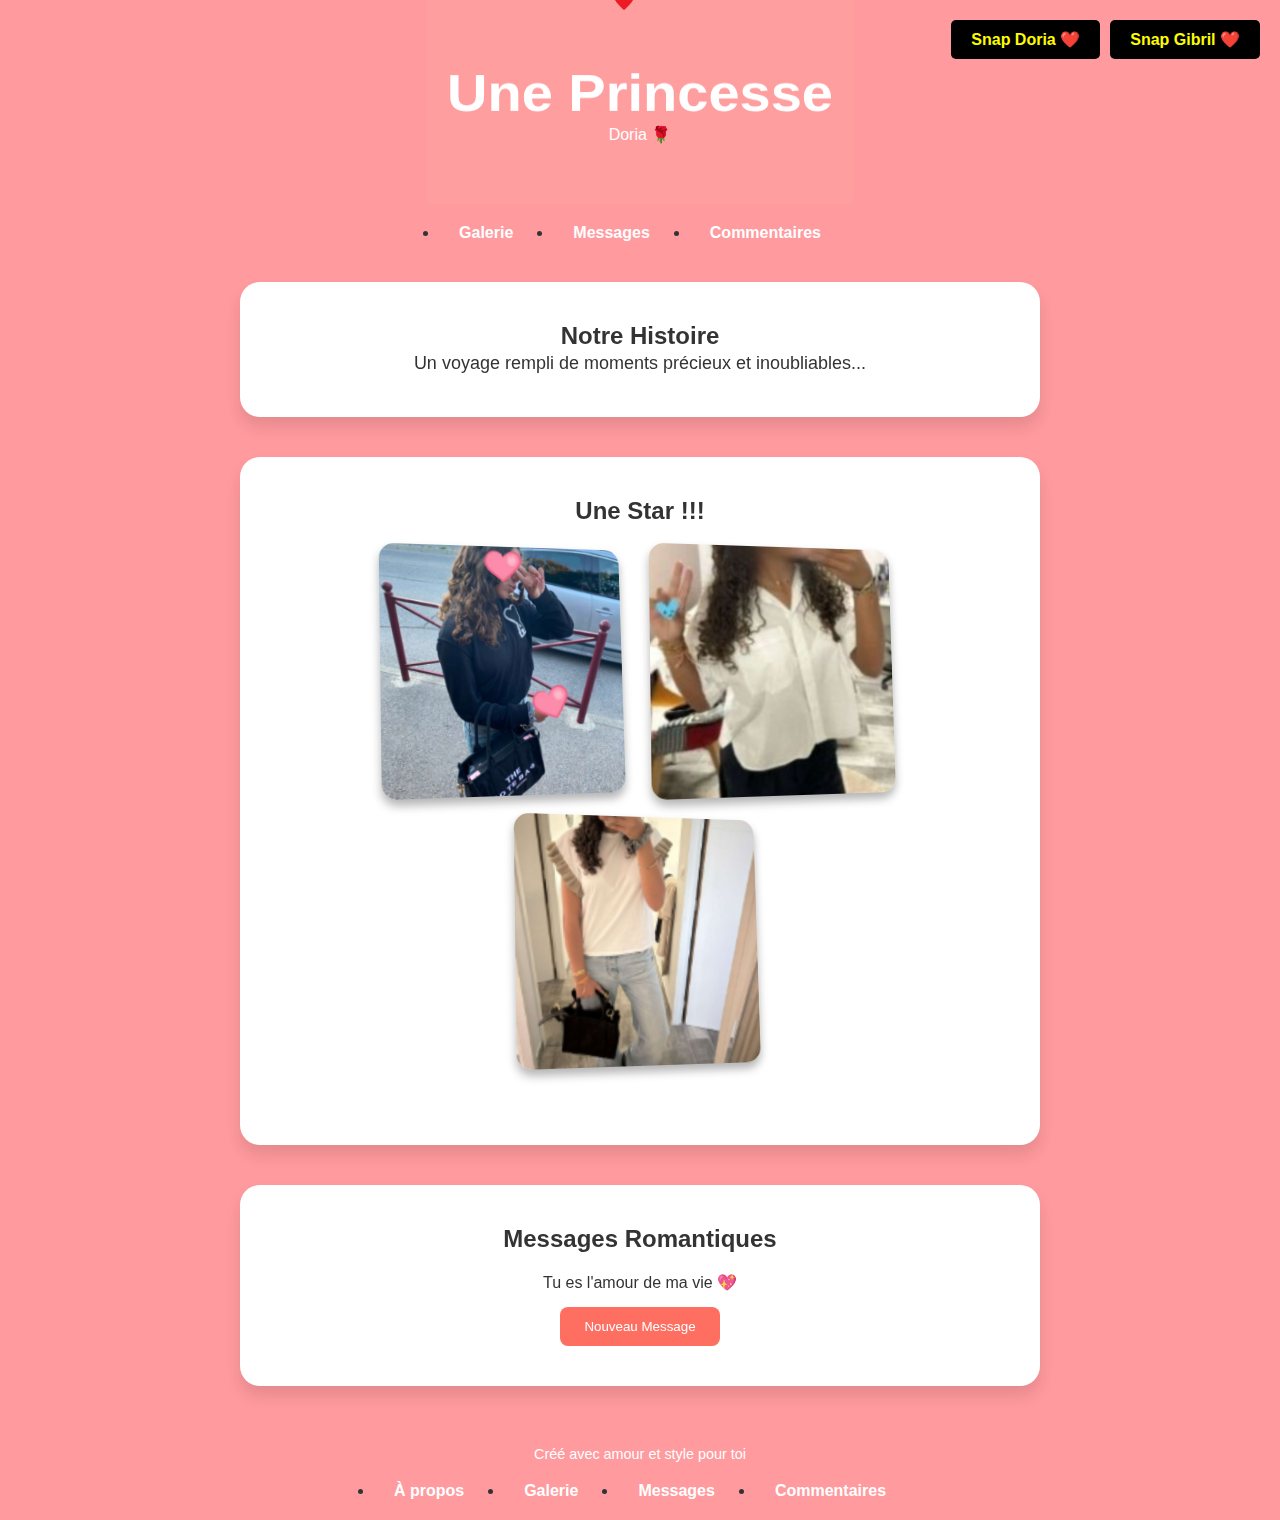
<file: index.html>
<!DOCTYPE html>
<html lang="fr">
<head>
    <meta charset="UTF-8">
    <meta name="viewport" content="width=device-width, initial-scale=1.0">
    <title> Doria </title>
    <link rel="stylesheet" href="style.css">
</head>
<body>
    <!-- Curseur en forme de cœur -->
    <div class="heart-cursor" id="heart-cursor"></div>

    <div class="hero-section">
        <h1>Une Princesse</h1>
        <p> Doria 🌹</p>
    </div>

    <nav>
        <ul>
            
            <li><a href="gallery.html">Galerie</a></li> <!-- Lien vers la page galerie -->
            <li><a href="#messages">Messages</a></li>
        </li> <li><a href="comments.html">Commentaires</a></li> <!-- Nouveau lien vers la page des commentaires -->
        </ul>
    </nav>

    <section id="about" class="section about-section">
        <h2>Notre Histoire</h2>
        <p>Un voyage rempli de moments précieux et inoubliables...</p>
    </section>

    <section id="gallery" class="section gallery-section">
        <h2>Une Star !!!</h2>
        <div class="gallery-container">
            <div class="gallery-item"><img src="images/image1.jpg" alt="Souvenir 1"></div>
            <div class="gallery-item"><img src="images/image2.jpg" alt="Souvenir 2"></div>
            <div class="gallery-item"><img src="images/image3.jpg" alt="Souvenir 3"></div>
        </div>
    </section>

    <section id="messages" class="section message-section">
        <h2>Messages Romantiques</h2>
        <div id="message-container">
            <p id="message">Tu es l'amour de ma vie 💖</p>
            <button onclick="newMessage()">Nouveau Message</button>
        </div>
    </section>

    <footer>
        <p>Créé avec amour et style pour toi</p>
    </footer>

    <script src="script.js"></script>
</body>
</html>
<nav>
    <ul>
        <li><a href="propos.html">À propos</a></li>
        <li><a href="gallery.html">Galerie</a></li> <!-- Lien vers la page galerie -->
        <li><a href="#messages">Messages</a></li>
        <!-- Lien vers Snapchat -->
        <li class="snap-container">
            <a href="https://www.snapchat.com/add/doriamars" target="_blank" class="snap-link">
                Snap Doria ❤️
            </a>
            <a href="https://www.snapchat.com/add/gibril13k15" target="_blank" class="snap-link">
                Snap Gibril ❤️
            </a>
        </li> <li><a href="comments.html">Commentaires</a></li> <!-- Nouveau lien vers la page des commentaires -->
    </ul>
</nav>
</file>
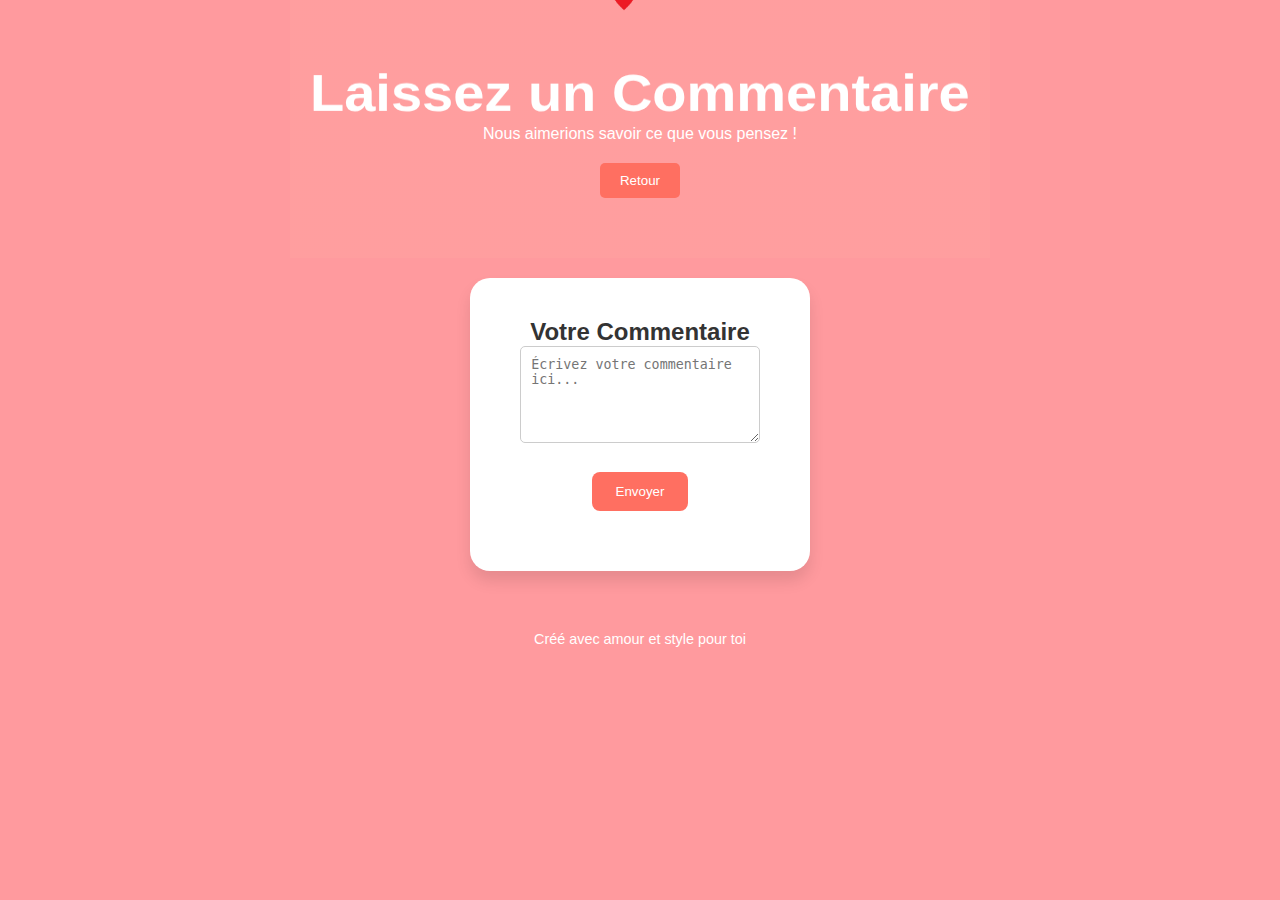
<file: comments.html>
<!DOCTYPE html>
<html lang="fr">
<head>
    <meta charset="UTF-8">
    <meta name="viewport" content="width=device-width, initial-scale=1.0">
    <title>Commentaires</title>
    <link rel="stylesheet" href="style.css">
</head>
<body>
    <div class="heart-cursor" id="heart-cursor"></div>

    <div class="hero-section">
        <h1>Laissez un Commentaire</h1>
        <p>Nous aimerions savoir ce que vous pensez !</p>
        <button class="back-button" onclick="goBack()">Retour</button> <!-- Bouton de retour -->
    </div>

    <section class="comment-section">
        <h2>Votre Commentaire</h2>
        <form id="commentForm">
            <textarea id="commentInput" rows="5" placeholder="Écrivez votre commentaire ici..."></textarea>
            <button type="submit">Envoyer</button>
        </form>
        <div id="commentList"></div>
    </section>

    <footer>
        <p>Créé avec amour et style pour toi</p>
    </footer>

    <script src="script.js"></script>
</body>
</html>
</file>
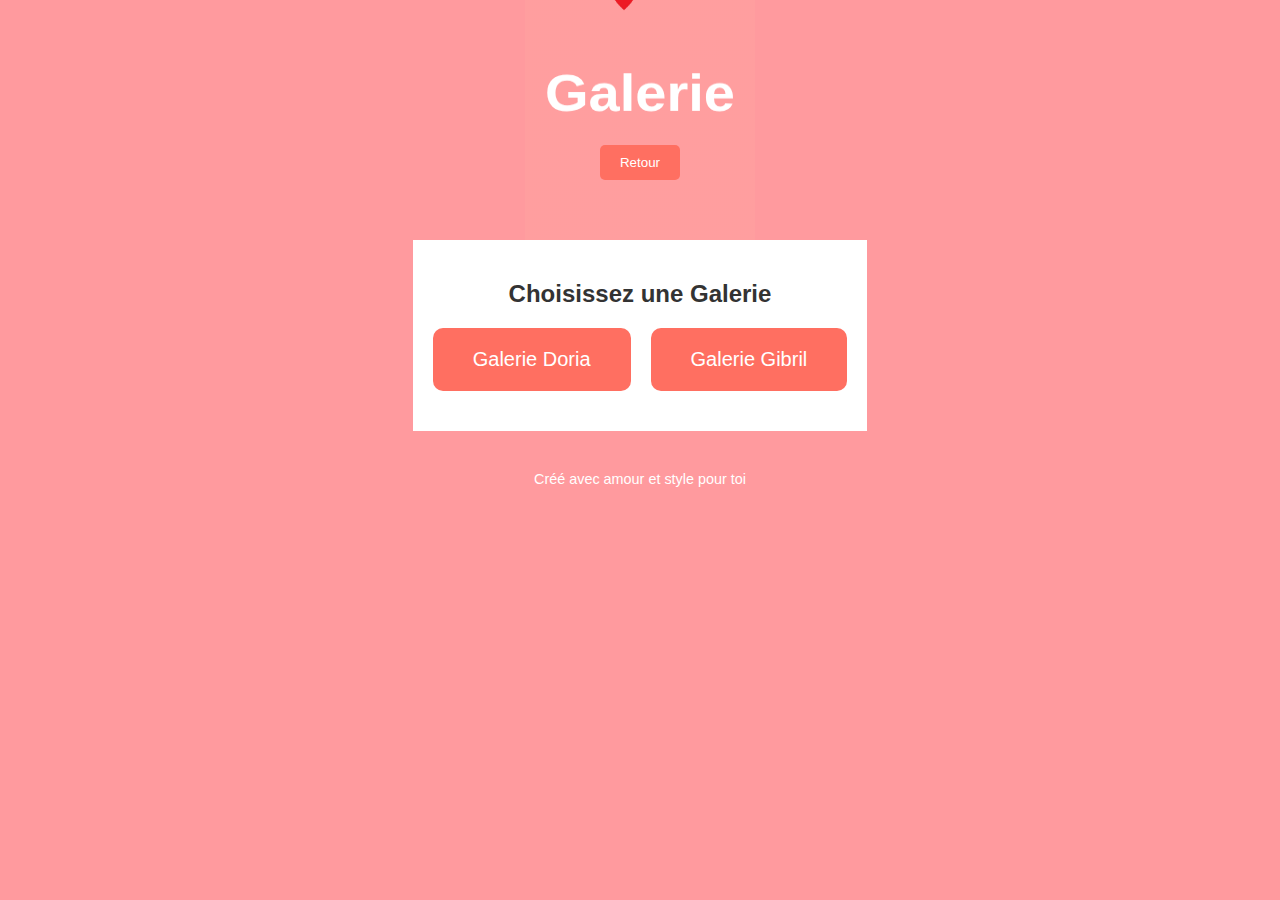
<file: gallery.html>
<!DOCTYPE html>
<html lang="fr">
<head>
    <meta charset="UTF-8">
    <meta name="viewport" content="width=device-width, initial-scale=1.0">
    <title>Galerie</title>
    <link rel="stylesheet" href="style.css">
</head>
<body>
    <div class="heart-cursor" id="heart-cursor"></div>

    <div class="hero-section">
        <h1>Galerie</h1>
        <button class="back-button" onclick="goBack()">Retour</button> <!-- Bouton de retour -->
    </div>

    <section class="gallery-section">
        <h2>Choisissez une Galerie</h2>
        <div class="button-container">
            <a href="doria.html" class="gallery-button">Galerie Doria</a>
            <a href="gibril.html" class="gallery-button">Galerie Gibril</a>
        </div>
    </section>

    <footer>
        <p>Créé avec amour et style pour toi</p>
    </footer>

    <script src="script.js"></script>
</body>
</html>
</file>
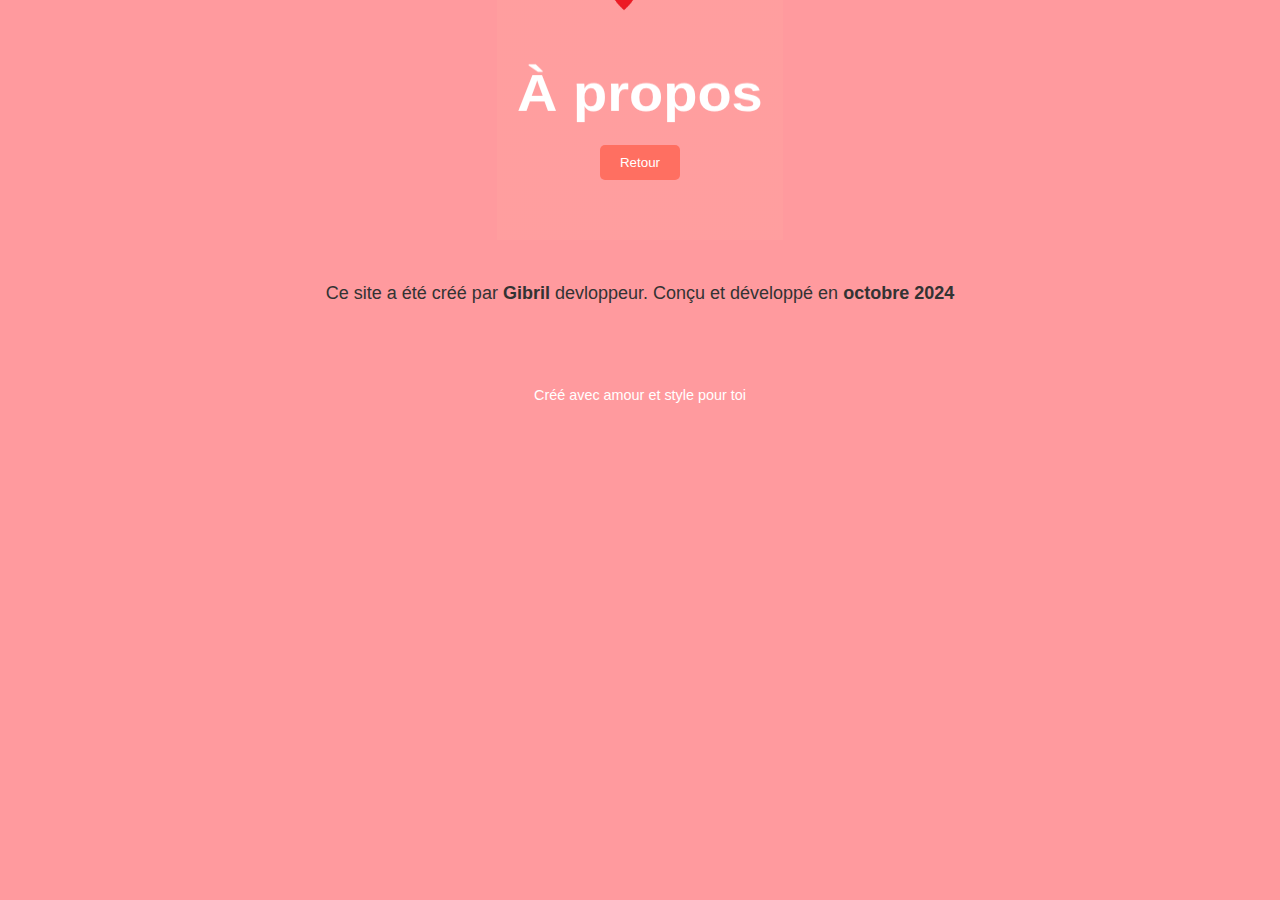
<file: propos.html>
<!DOCTYPE html>
<html lang="fr">
<head>
    <meta charset="UTF-8">
    <meta name="viewport" content="width=device-width, initial-scale=1.0">
    <title>À propos</title>
    <link rel="stylesheet" href="style.css">
</head>
<body>
    <div class="heart-cursor" id="heart-cursor"></div>

    <div class="hero-section">
        <h1>À propos</h1>
        <button class="back-button" onclick="goBack()">Retour</button> <!-- Bouton de retour -->
    </div>

    <section class="about-section">
        <p>
            Ce site a été créé par <strong>Gibril </strong> devloppeur. Conçu et développé en <strong>octobre 2024</strong>
    </section>

    <footer>
        <p>Créé avec amour et style pour toi</p>
    </footer>

    <script src="script.js"></script>
</body>
</html>
</file>
<file: style.css>
/* Style de base */
* {
    margin: 0;
    padding: 0;
    box-sizing: border-box;
    cursor: none;
}

body {
    font-family: 'Arial', sans-serif;
    color: #333;
    background: linear-gradient(135deg, #ff9a9e, #ff9a9e);
    display: flex;
    flex-direction: column;
    align-items: center;
    overflow-x: hidden;
}

/* Curseur en forme de cœur */
.heart-cursor {
    position: fixed;
    width: 32px;
    height: 32px;
    background-image: url('images/coeur.png');
    background-size: cover;
    transform: translate(-50%, -50%);
    pointer-events: none;
    z-index: 10000;
}

/* Animations de flottaison */
@keyframes float {
    0%, 100% { transform: translateY(0); }
    50% { transform: translateY(-10px); }
}

@keyframes float3D {
    0%, 100% { transform: rotateY(0deg) rotateX(0deg); }
    50% { transform: rotateY(15deg) rotateX(5deg); }
}

/* Section Héros */
.hero-section {
    display: flex;
    flex-direction: column;
    align-items: center;
    text-align: center;
    padding: 60px 20px;
    color: white;
    background: radial-gradient(circle, rgba(255, 159, 159, 0.8), rgba(255, 159, 159, 0.8));
    animation: float 4s ease-in-out infinite;
}

h1 {
    font-size: 3.5em;
    font-weight: bold;
    transform: rotateX(20deg);
    perspective: 1000px;
    animation: float3D 5s ease-in-out infinite;
}

nav ul {
    display: flex;
    gap: 20px;
    margin: 20px;
}

nav ul li a {
    text-decoration: none;
    font-weight: bold;
    color: white;
    padding: 10px 20px;
    border-radius: 5px;
    transition: transform 0.3s;
}

nav ul li a:hover {
    transform: scale(1.1);
}

/* Sections */
.section {
    padding: 40px 20px;
    text-align: center;
    margin: 20px 0;
    color: #333;
    background: #fff;
    border-radius: 20px;
    width: 90%;
    max-width: 800px;
    box-shadow: 0px 10px 15px rgba(0, 0, 0, 0.1);
    transform-style: preserve-3d;
    transition: transform 0.3s;
}

.section:hover {
    transform: translateY(-10px) rotateX(5deg) rotateY(5deg);
}

/* Galerie d'images */
.gallery-container {
    display: flex;
    gap: 20px;
    justify-content: center;
    flex-wrap: wrap;
}

.gallery-item {
    width: 250px;
    height: 250px;
    perspective: 1000px;
    transition: transform 0.3s;
    animation: float 4s ease-in-out infinite;
}

.gallery-item img {
    width: 100%;
    height: 100%;
    object-fit: cover;
    border-radius: 15px;
    box-shadow: 0 6px 10px rgba(0, 0, 0, 0.3);
    transform: rotateY(15deg) rotateX(5deg);
    transition: transform 0.5s, box-shadow 0.5s;
}

.gallery-item:hover img {
    transform: rotateY(-15deg) rotateX(0deg) scale(1.05);
    box-shadow: 0 10px 20px rgba(0, 0, 0, 0.4);
}

/* Messages */
#message-container {
    margin-top: 20px;
}

button {
    margin-top: 15px;
    padding: 12px 24px;
    background-color: #ff6f61;
    border: none;
    color: white;
    border-radius: 8px;
    cursor: pointer;
    transition: background-color 0.3s, transform 0.2s;
}

button:hover {
    background-color: #ff4a4a;
    transform: translateY(-3px);
}

footer {
    margin-top: 40px;
    font-size: 0.9em;
    color: white;
}
/* Positionner la section Snapchat en haut à droite */
.snap-container {
    position: absolute; /* Pour le placer en haut à droite */
    top: 20px; /* Ajuste la distance du haut */
    right: 20px; /* Ajuste la distance de la droite */
    display: flex; /* Pour aligner horizontalement */
    gap: 10px; /* Espace entre les liens */
}

.snap-link {
    color: #FFFC00; /* Couleur jaune pour rappeler Snapchat */
    font-weight: bold;
    text-decoration: none;
    padding: 10px 20px;
    border-radius: 5px;
    background-color: #000000; /* Fond noir pour ressembler aux couleurs de Snapchat */
    transition: transform 0.3s;
}

.snap-link:hover {
    transform: scale(1.1);
    background-color: #FFFC00;
    color: #000000;
}
/* Section des commentaires */
.comment-section {
    padding: 40px 20px;
    text-align: center;
    margin: 20px 0;
    background: #fff;
    border-radius: 20px;
    box-shadow: 0px 10px 15px rgba(0, 0, 0, 0.1);
}

/* Style du textarea */
#commentInput {
    width: 80%;
    max-width: 600px;
    padding: 10px;
    border-radius: 5px;
    border: 1px solid #ccc;
    margin-bottom: 10px;
}

/* Style du bouton */
button {
    padding: 12px 24px;
    background-color: #ff6f61;
    border: none;
    color: white;
    border-radius: 8px;
    cursor: pointer;
    transition: background-color 0.3s, transform 0.2s;
}

button:hover {
    background-color: #ff4a4a;
    transform: translateY(-3px);
}

/* Liste des commentaires */
#commentList {
    margin-top: 20px;
    max-width: 600px;
    margin-left: auto;
    margin-right: auto;
    text-align: left;
}

.comment {
    background-color: #f9f9f9;
    padding: 10px;
    border-radius: 5px;
    margin-bottom: 10px;
    border-left: 4px solid #ff6f61;
}
/* Style du bouton de retour */
.back-button {
    padding: 10px 20px;
    background-color: #ff6f61; /* Couleur de fond */
    color: white; /* Couleur du texte */
    border: none; /* Pas de bordure */
    border-radius: 5px; /* Coins arrondis */
    cursor: pointer; /* Curseur main */
    transition: background-color 0.3s; /* Animation de changement de couleur */
    margin-top: 20px; /* Espacement au-dessus */
}

.back-button:hover {
    background-color: #ff4a4a; /* Couleur lors du survol */
}
/* Section de la galerie */
.gallery-section {
    padding: 40px 20px;
    text-align: center;
    background: #fff;
}

/* Conteneur de la galerie */
.gallery-container {
    display: flex;
    justify-content: center;
    flex-wrap: wrap; /* Permet d'avoir plusieurs lignes si nécessaire */
    margin-bottom: 40px;
}

/* Images de la galerie */
.gallery-image {
    width: 300px; /* Largeur des images */
    height: auto; /* Hauteur auto pour garder les proportions */
    margin: 10px; /* Espacement entre les images */
    border-radius: 10px; /* Coins arrondis */
    box-shadow: 0px 4px 8px rgba(0, 0, 0, 0.1); /* Ombre des images */
    transition: transform 0.3s; /* Animation lors du survol */
}

.gallery-image:hover {
    transform: scale(1.05); /* Agrandir l'image au survol */
}
/* Section de la galerie */
.gallery-section {
    padding: 40px 20px;
    text-align: center;
    background: #fff;
}

/* Conteneur des boutons */
.button-container {
    display: flex;
    justify-content: center;
    gap: 20px; /* Espace entre les boutons */
    margin-top: 20px;
}

/* Style des boutons de galerie */
.gallery-button {
    padding: 20px 40px;
    background-color: #ff6f61; /* Couleur de fond */
    color: white; /* Couleur du texte */
    border: none; /* Pas de bordure */
    border-radius: 10px; /* Coins arrondis */
    text-decoration: none; /* Pas de soulignement */
    font-size: 20px; /* Taille de police */
    transition: background-color 0.3s, transform 0.2s; /* Animation */
}

.gallery-button:hover {
    background-color: #ff4a4a; /* Couleur au survol */
    transform: scale(1.05); /* Agrandir au survol */
}

/* Conteneur de la galerie */
.gallery-container {
    display: flex;
    justify-content: center;
    flex-wrap: wrap; /* Permet d'avoir plusieurs lignes si nécessaire */
    margin-top: 20px;
}

/* Images de la galerie */
.gallery-image {
    width: 300px; /* Largeur des images */
    height: auto; /* Hauteur auto pour garder les proportions */
    margin: 10px; /* Espacement entre les images */
    border-radius: 10px; /* Coins arrondis */
    box-shadow: 0px 4px 8px rgba(0, 0, 0, 0.1); /* Ombre des images */
    transition: transform 0.3s; /* Animation lors du survol */
}

.gallery-image:hover {
    transform: scale(1.05); /* Agrandir l'image au survol */
}
/* Animation de texte : faire apparaître et bouger */
@keyframes slideIn {
    0% {
        transform: translateY(-20px);
        opacity: 0;
    }
    100% {
        transform: translateY(0);
        opacity: 1;
    }
}

/* Appliquer l'animation aux titres */
h1, h2 {
    animation: slideIn 0.6s ease forwards; /* Animation d'apparition */
}

/* Animation de texte : rotation */
@keyframes rotate {
    0% {
        transform: rotate(0deg);
    }
    50% {
        transform: rotate(5deg);
    }
    100% {
        transform: rotate(0deg);
    }
}

/* Appliquer l'animation de rotation aux boutons */
.gallery-button {
    animation: rotate 2s ease-in-out infinite; /* Animation de rotation continue */
}

/* Animation au survol des boutons */
.gallery-button:hover {
    background-color: #ff4a4a; /* Couleur au survol */
    transform: scale(1.05); /* Agrandir au survol */
}
@keyframes zoom {
    0% {
        transform: scale(1);
    }
    50% {
        transform: scale(1.05);
    }
    100% {
        transform: scale(1);
    }
}

/* Animation de texte : faire apparaître et bouger */
@keyframes slideIn {
    0% {
        transform: translateY(-20px);
        opacity: 0;
    }
    100% {
        transform: translateY(0);
        opacity: 1;
    }
}

/* Appliquer l'animation aux titres */
h1, h2 {
    animation: slideIn 0.6s ease forwards; /* Animation d'apparition */
}

/* Animation de texte : rotation */
@keyframes rotate {
    0% {
        transform: rotate(0deg);
    }
    50% {
        transform: rotate(5deg);
    }
    100% {
        transform: rotate(0deg);
    }
}

/* Appliquer l'animation de rotation aux boutons */
.gallery-button {
    animation: rotate 2s ease-in-out infinite; /* Animation de rotation continue */
}

/* Animation au survol des boutons */
.gallery-button:hover {
    background-color: #ff4a4a; /* Couleur au survol */
    transform: scale(1.05); /* Agrandir au survol */
}
/* Section À propos */
.about-section {
    padding: 40px 20px; /* Ajout de padding pour espacement */
    text-align: center; /* Centre le texte */
}

/* Optionnel : Style pour les paragraphes */
.about-section p {
    font-size: 18px; /* Taille de police pour le texte */
    line-height: 1.5; /* Hauteur de ligne pour améliorer la lisibilité */
    max-width: 800px; /* Largeur maximale pour le texte */
    margin: 0 auto; /* Centre le paragraphe horizontalement */
}
</file>
